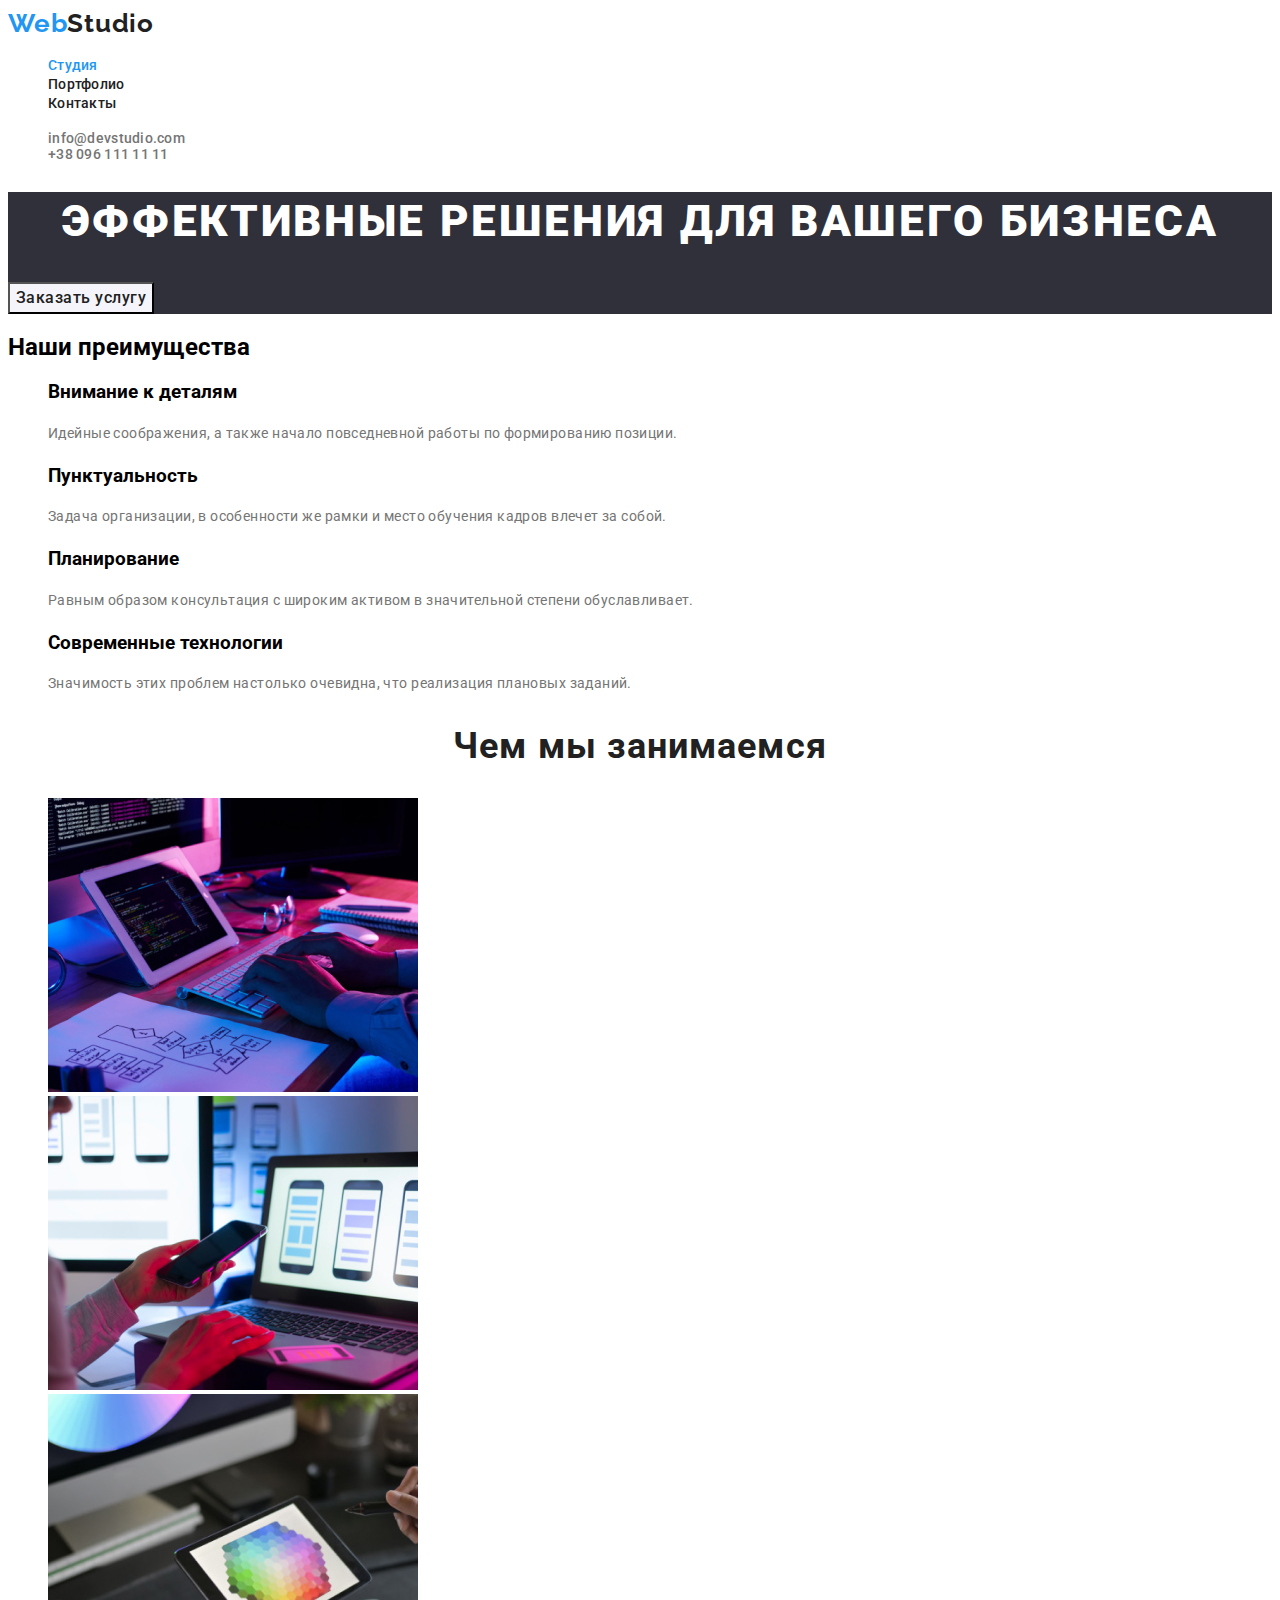
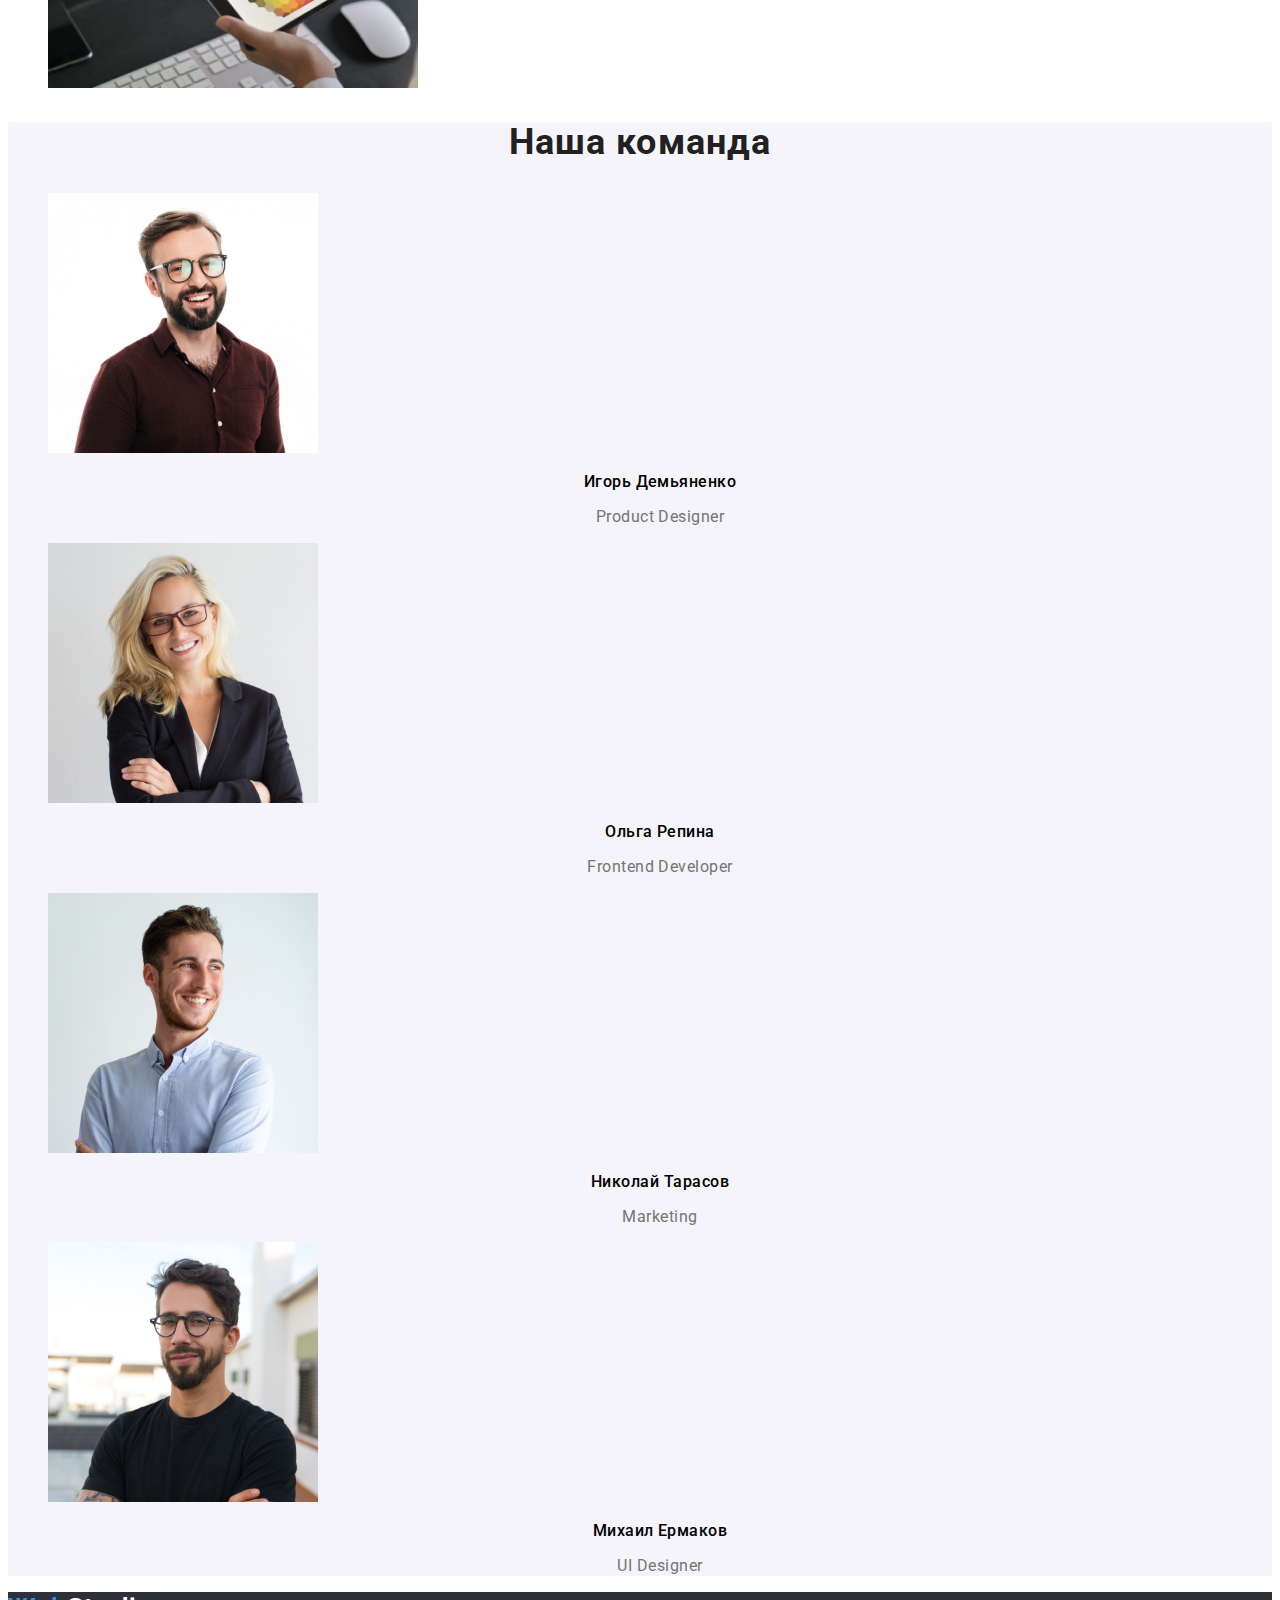
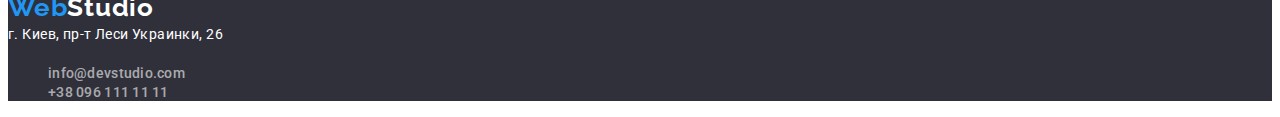
<file: index.html>
<!DOCTYPE html>
<html lang="ru">
<head>
    <meta charset="UTF-8">
    <meta http-equiv="X-UA-Compatible" content="IE=edge">
    <meta name="viewport" content="width=device-width, initial-scale=1.0">
    <title>WebStudio</title>
    <link rel="stylesheet" href="./css/styles.css">
    <link rel="preconnect" href="https://fonts.googleapis.com">
    <link rel="preconnect" href="https://fonts.gstatic.com" crossorigin>
    <link href="https://fonts.googleapis.com/css2?family=Raleway:wght@700&family=Roboto:wght@400;500;700;900&display=swap"
    rel="stylesheet">

</head>
<body>
    
    <!--Шапка сайта-->

    <header class="header">
        <nav class="header-nav">
            <a class="logo" href="./index.html">Web<span class="logo-header">Studio</span></a>
                <ul class="header-list">
                    <li class="header-item"><a href="./index.html" class="header-link current" >Студия</a></li>
                    <li class="header-item"><a href="./portfolio.html" class="header-link" >Портфолио</a></li>
                    <li class="header-item"><a href="" class="header-link" >Контакты</a></li>
                </ul>
        </nav>
        <ul class="header-info">
            <li><a class="header-info-item" href="mailto:info@devstudio.com">info@devstudio.com</a></li>
            <li class="header-info-item"><a class="header-info-item" href="tel:+380961111111">+38 096 111 11 11</a></li>
        </ul>     
    </header>

    <main>
    
    <!--Секция герой-->

    <section class="hero">
        <h1 class="hero-title">Эффективные решения для вашего бизнеса</h1>
            <button class="button-hero" type="button"> Заказать услугу</button>
    </section>
    
    <!--Описание преимуществ-->

    <section class="benefits">
        <h2 class="benefits-h2">Наши преимущества</h2>
        <ul class="benefits-list">
            <li class="benefits-item">
                <h3 class="benefits-title">Внимание к деталям</h3>
                    <p class="benefits-text">Идейные соображения, а также начало повседневной работы по формированию позиции.</p>
            </li>
            <li class="benefits-item">
                <h3 class="benefits-title">Пунктуальность</h3>
                    <p class="benefits-text">Задача организации, в особенности же рамки и место обучения кадров влечет за собой.</p>
            </li>
            <li class="benefits-item">
                <h3 class="benefits-title">Планирование</h3>
                    <p class="benefits-text">Равным образом консультация с широким активом в значительной степени обуславливает.</p>
            </li>
            <li class="benefits-item">
                <h3 class="benefits-title">Современные технологии</h3>
                    <p class="benefits-text">Значимость этих проблем настолько очевидна, что реализация плановых заданий.</p>
            </li>
        </ul>
    </section>
    
    <!--Чем мы занимаемся-->

    <section class="activity">
        <h2 class="activity-title">Чем мы занимаемся</h2>
            <ul class="activity-list">
                <li class="activity-item"><img src="./images/what_we_do1.jpg" alt="работа с ПК" width="370"></li>
                <li class="activity-item"><img src="./images/what_we_do2.jpg" alt="работа с смартфоном" width="370"></li>
                <li class="activity-item"><img src="./images/what_we_do3.jpg" alt="работа с планщетом" width="370"></li>
            </ul>
    </section>

    <!--Наша команда-->

    <section class="team">
        <h2 class="team-section-title">Наша команда</h2>
        <ul class="team-list">
            <li class="team-item">
                <img src="images/team1.jpg" alt="Первый участник команды" width="270">
                    <h3 class="team-title">Игорь Демьяненко</h3>
                        <p class="team-text">Product Designer</p>
            </li>
            <li class="team-item">
                <img src="images/team2.jpg" alt="Второй участник команды" width="270">
                    <h3 class="team-title">Ольга Репина</h3>
                        <p class="team-text">Frontend Developer</p>
            </li>
            <li class="team-item">
                <img src="images/team3.jpg" alt="Третий участник команды" width="270">
                    <h3 class="team-title">Николай Тарасов</h3>
                        <p class="team-text">Marketing</p>
                    
            </li>
            <li class="team-item">
                <img src="images/team4.jpg" alt="Четвертый участник команды" width="270">
                    <h3 class="team-title">Михаил Ермаков</h3>
                        <p class="team-text">UI Designer</p>      
            </li>
        </ul>
    </section>

    </main>

    <!--Подвал сайта-->

    <footer class="footer">
        <a class="logo" href="./index.html"> Web<span class="logo-footer">Studio</span></a>
        <address class="footer-address">г. Киев, пр-т Леси Украинки, 26</address>
        <ul class="footer-info">
            <li class="footer-info-item"><a class="footer-link" href="mailto:info@devstudio.com">info@devstudio.com</a></li>
            <li class="footer-info-item"><a class="footer-link" href="tel:+380961111111">+38 096 111 11 11</a></li>
        </ul>
    </footer>
    
</body>
</html>
</file>
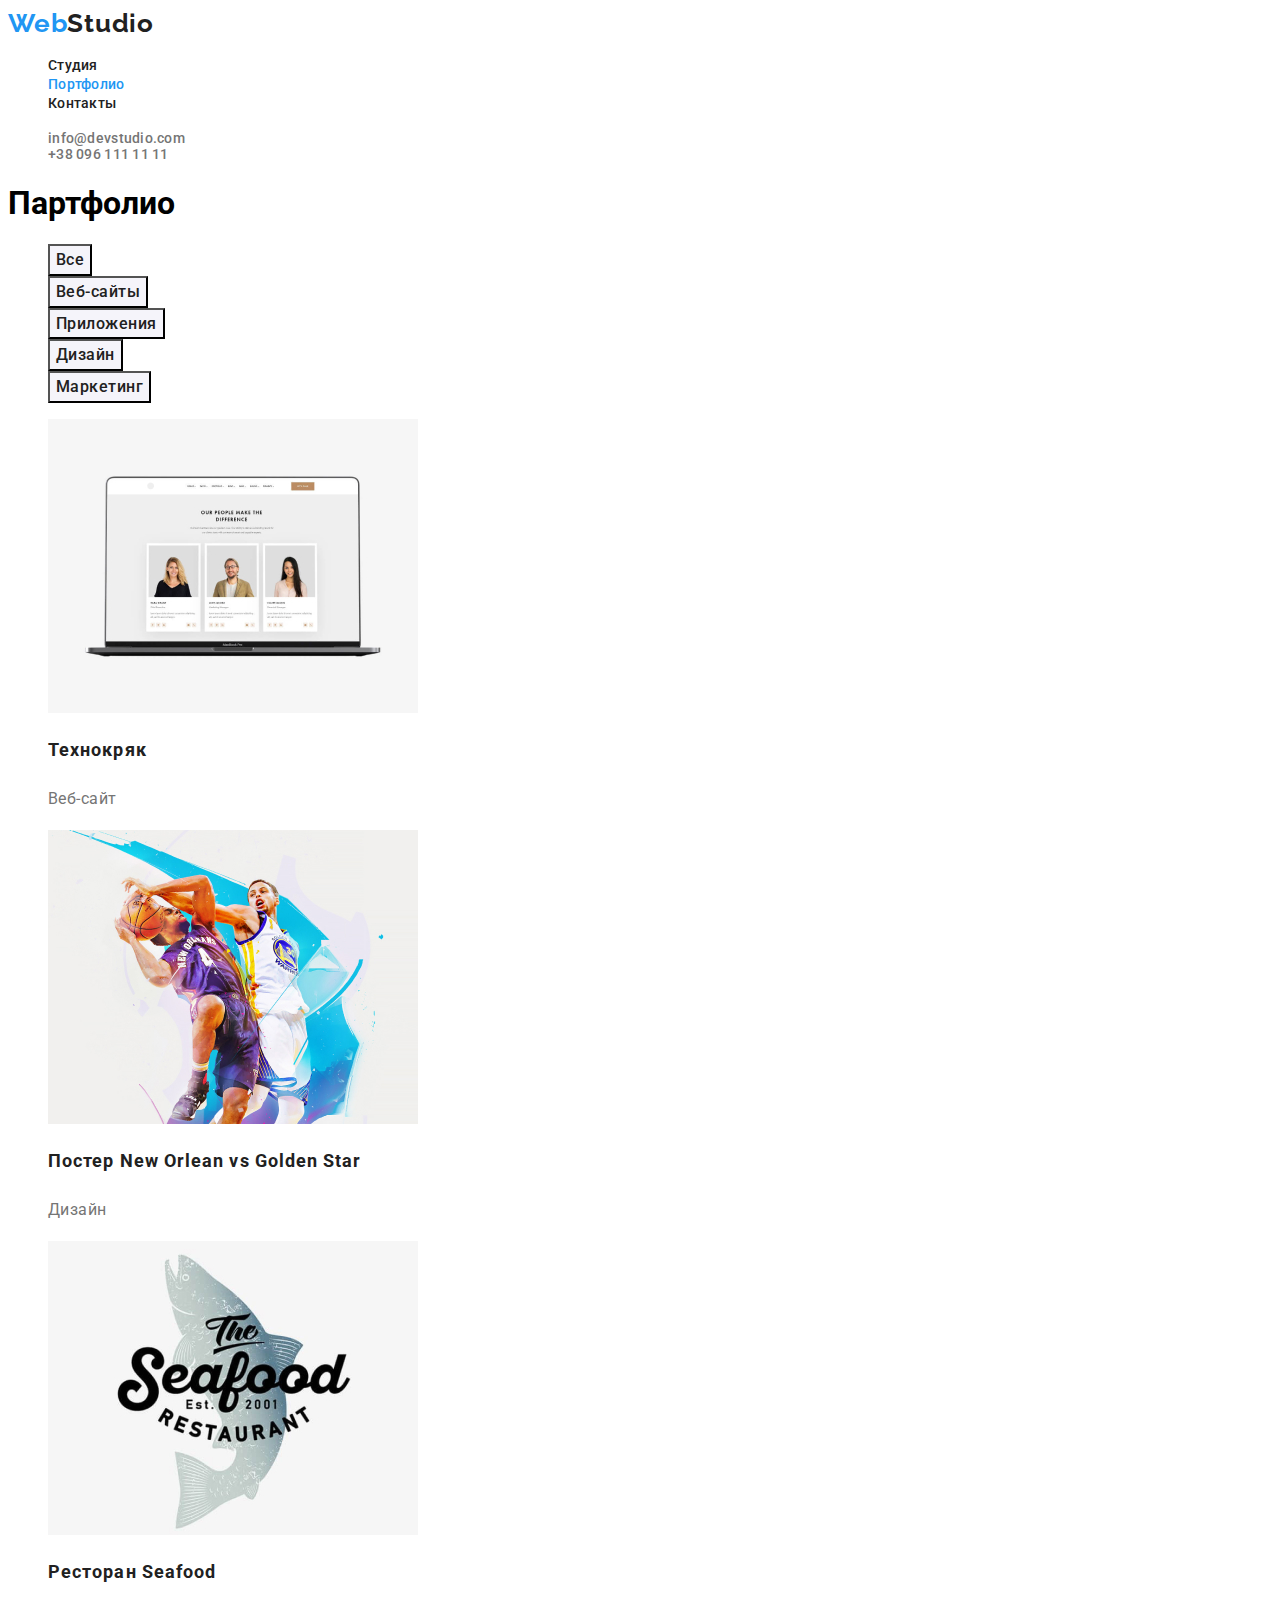
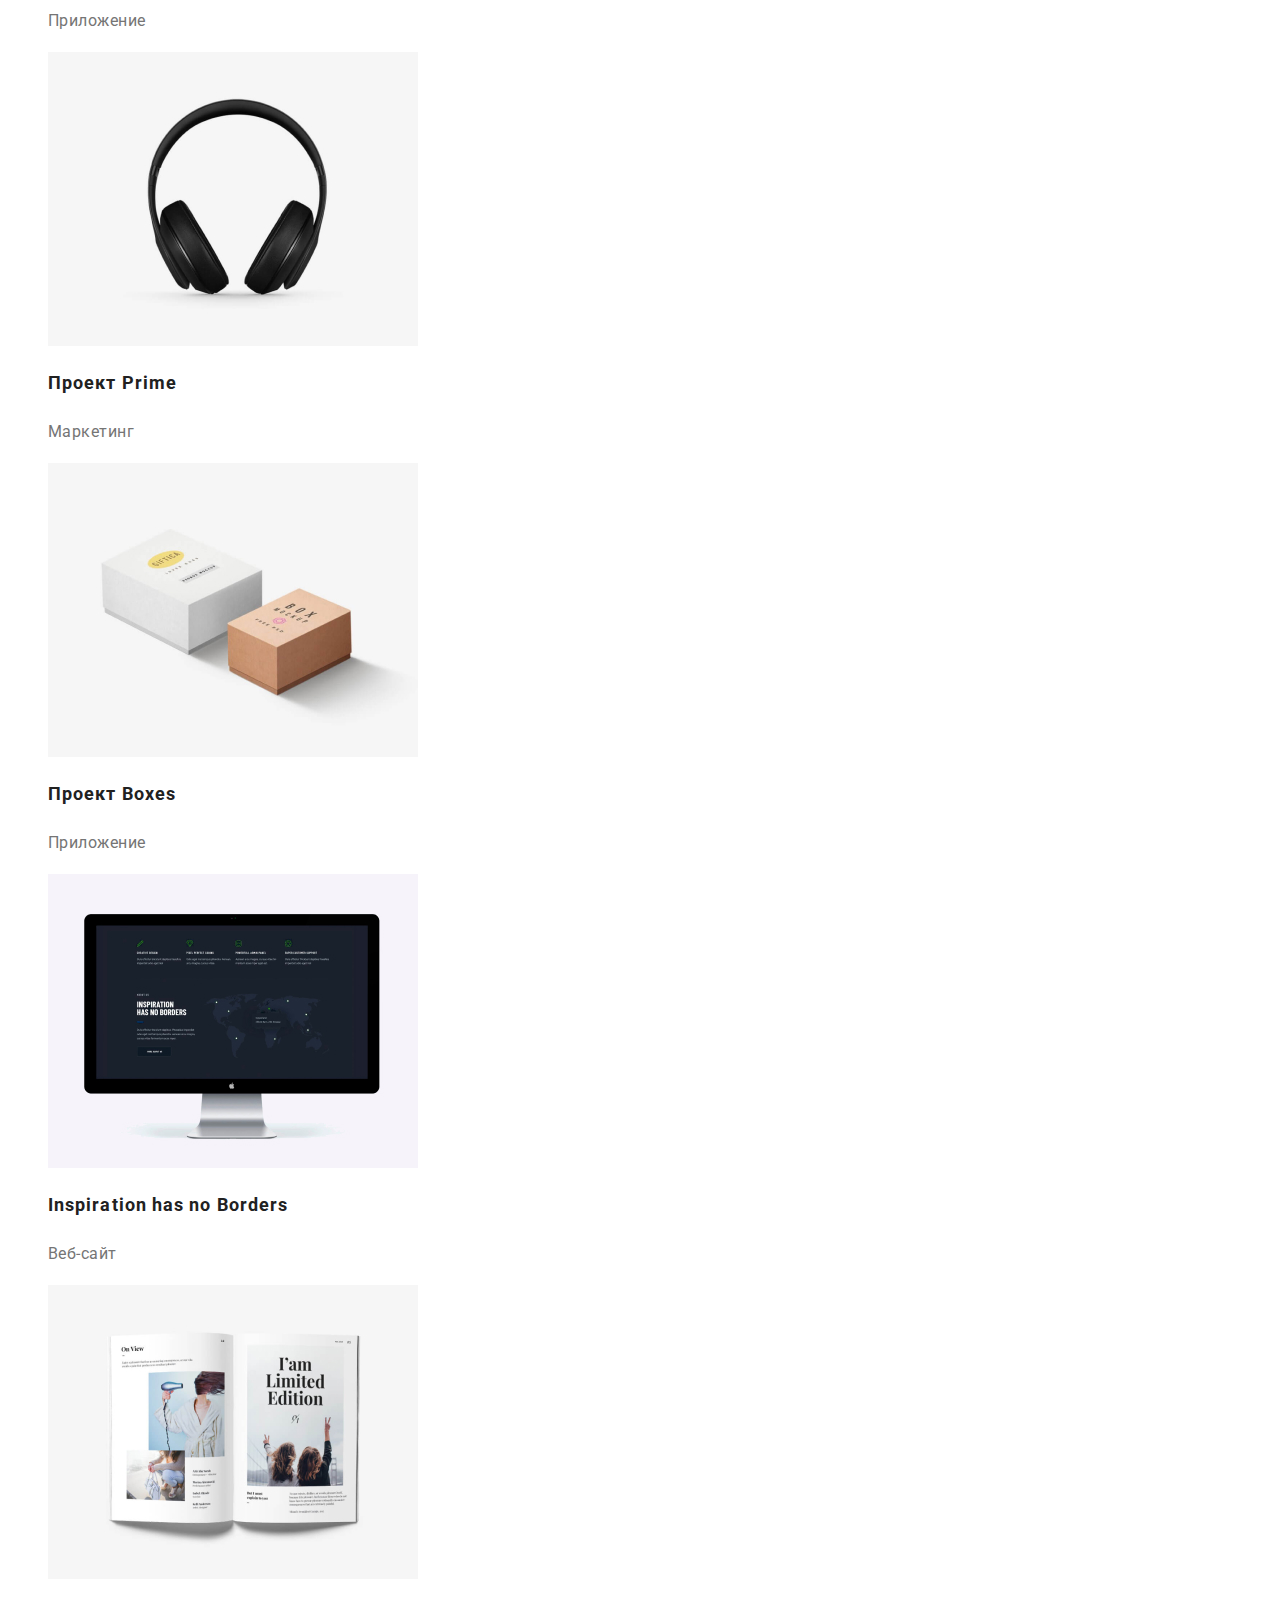
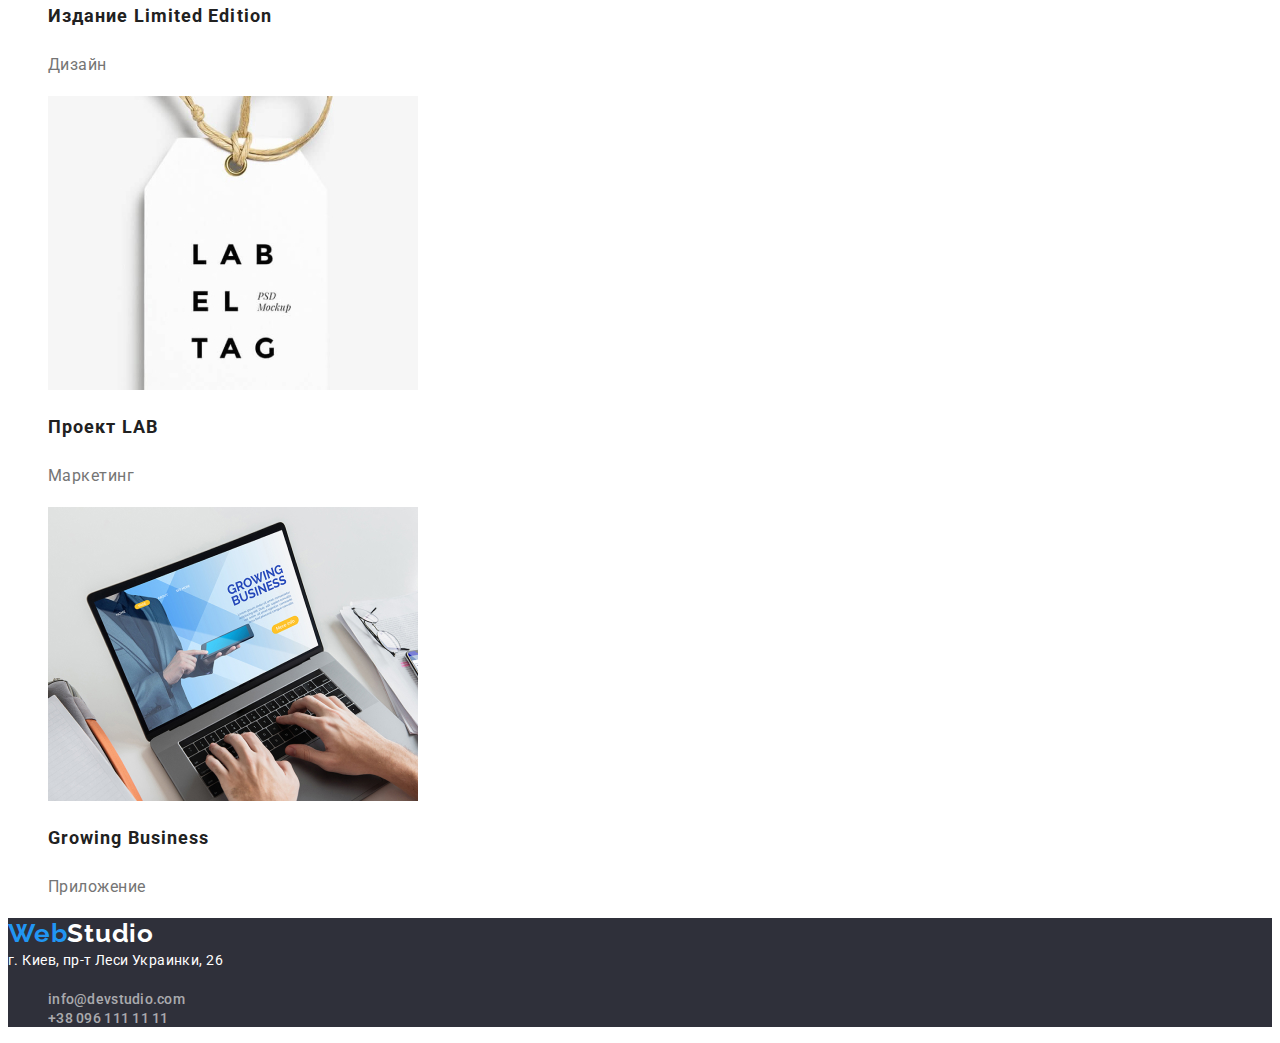
<file: portfolio.html>
<!DOCTYPE html>
<html lang="ru">

<head>
    <meta charset="UTF-8">
    <meta http-equiv="X-UA-Compatible" content="IE=edge">
    <meta name="viewport" content="width=device-width, initial-scale=1.0">
    <title>Partfolio</title>
    <link rel="stylesheet" href="./css/styles.css">
    <link rel="preconnect" href="https://fonts.googleapis.com">
    <link rel="preconnect" href="https://fonts.gstatic.com" crossorigin>
    <link href="https://fonts.googleapis.com/css2?family=Raleway:wght@700&family=Roboto:wght@400;500;700;900&display=swap"
        rel="stylesheet">

</head>
<body>

    <!--Шапка сайта-->

    <header class="header">
        <nav class="header-nav">
            <a class="logo" href="./index.html">Web<span class="logo-header">Studio</span></a>
            <ul class="header-list">
                <li class="header-item"><a href="./index.html" class="header-link ">Студия</a></li>
                <li class="header-item"><a href="./portfolio.html" class="header-link current">Портфолио</a></li>
                <li class="header-item"><a href="" class="header-link">Контакты</a></li>
            </ul>
        </nav>
        <ul class="header-info">
            <li><a class="header-info-item" href="mailto:info@devstudio.com">info@devstudio.com</a></li>
            <li class="header-info-item"><a class="header-info-item" href="tel:+380961111111">+38 096 111 11 11</a></li>
        </ul>
    </header>

    <main>

        <!--Секция герой-->

        <section class="portfolio-hero">
            <h1>Партфолио</h1>
            <ul class="portfolio-hero-batton">
                <li> <button class="button-hero" type="button">Все</button> </li>
                <li> <button class="button-hero" type="button">Веб-сайты</button> </li>
                <li> <button class="button-hero" type="button">Приложения</button> </li>
                <li> <button class="button-hero" type="button">Дизайн</button></li>
                <li> <button class="button-hero" typ="button">Маркетинг</button> </li>
            </ul>
            <ul class="portfolio-hero-list">
                <li class="portfolio-hero-item"> 
                    <a href="">
                        <img src="./images/foto1.jpg" alt="проэкт1" width="370" >
                        <h2 class="portfolio-hero-title">Технокряк</h2>
                        <p class="portfolio-hero-subtitle">Веб-сайт</p>
                    </a> 
                </li>
                <li class="portfolio-hero-list">
                    <a href="">
                        <img src="./images/foto2.jpg" alt="проэкт2" width="370">
                        <h2 class="portfolio-hero-title">Постер New Orlean vs Golden Star</h2>
                        <p class="portfolio-hero-subtitle">Дизайн</p>
                    </a>
                </li>
                <li class="portfolio-hero-list">
                    <a href="">
                        <img src="./images/foto3.jpg" alt="проэкт3" width="370">
                        <h2 class="portfolio-hero-title">Ресторан Seafood</h2>
                        <p class="portfolio-hero-subtitle">Приложение</p>
                    </a>
                </li>
                <li class="portfolio-hero-list">
                    <a href="">
                        <img src="./images/foto4.jpg" alt="проэкт4" width="370">
                        <h2 class="portfolio-hero-title">Проект Prime</h2>
                        <p class="portfolio-hero-subtitle">Маркетинг</p>
                    </a>
                </li>
                <li class="portfolio-hero-list">
                    <a href="">
                        <img src="./images/foto5.jpg" alt="проэкт5" width="370">
                        <h2 class="portfolio-hero-title">Проект Boxes</h2>
                        <p class="portfolio-hero-subtitle">Приложение</p>
                    </a>
                </li>
                <li class="portfolio-hero-list">
                    <a href="">
                        <img src="./images/foto6.jpg" alt="проэкт6" width="370">
                        <h2 class="portfolio-hero-title">Inspiration has no Borders</h2>
                        <p class="portfolio-hero-subtitle">Веб-сайт</p>
                    </a>
                </li>
                <li class="portfolio-hero-list">
                    <a href="">
                        <img src="./images/foto7.jpg" alt="проэкт7" width="370">
                        <h2 class="portfolio-hero-title">Издание Limited Edition</h2>
                        <p class="portfolio-hero-subtitle">Дизайн</p>
                    </a>
                </li>
                <li class="portfolio-hero-list">
                    <a href="">
                        <img src="./images/foto8.jpg" alt="проэкт8" width="370">
                        <h2 class="portfolio-hero-title">Проект LAB</h2>
                        <p class="portfolio-hero-subtitle">Маркетинг</p>
                    </a>
                </li>
                <li class="portfolio-hero-list">
                    <a href="">
                        <img src="./images/foto9.jpg" alt="проэкт9" width="370">
                        <h2 class="portfolio-hero-title">Growing Business</h2>
                        <p class="portfolio-hero-subtitle">Приложение</p>
                    </a>
                </li>
            </ul>
            
        </section>
    </main>

    <!--Подвал сайта-->


    <footer class="footer">
        <a class="logo" href="./index.html"> Web<span class="logo-footer">Studio</span></a>
        <address class="footer-address">г. Киев, пр-т Леси Украинки, 26</address>
        <ul class="footer-info">
            <li class="footer-info-item"><a class="footer-link" href="mailto:info@devstudio.com">info@devstudio.com</a></li>
            <li class="footer-info-item"><a class="footer-link" href="tel:+380961111111">+38 096 111 11 11</a></li>
        </ul>
    </footer>
</body>

</html>
</file>
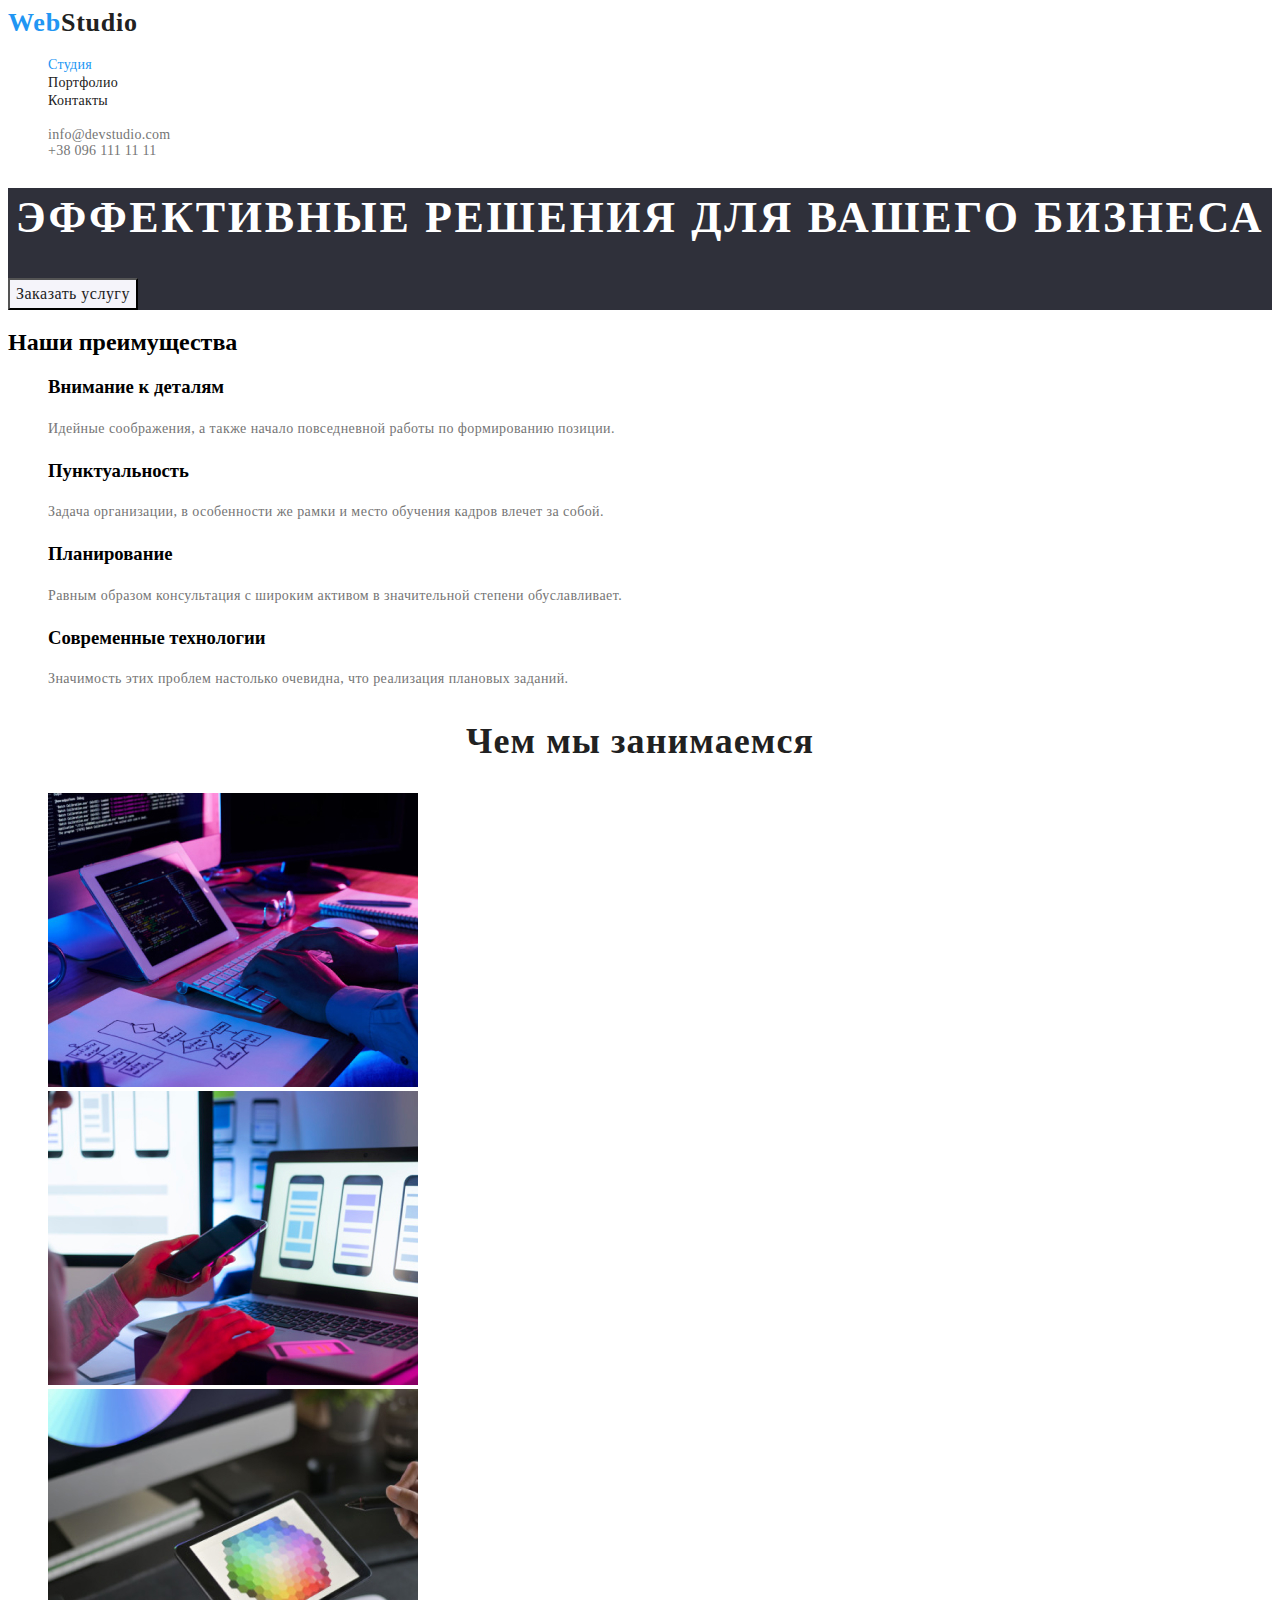
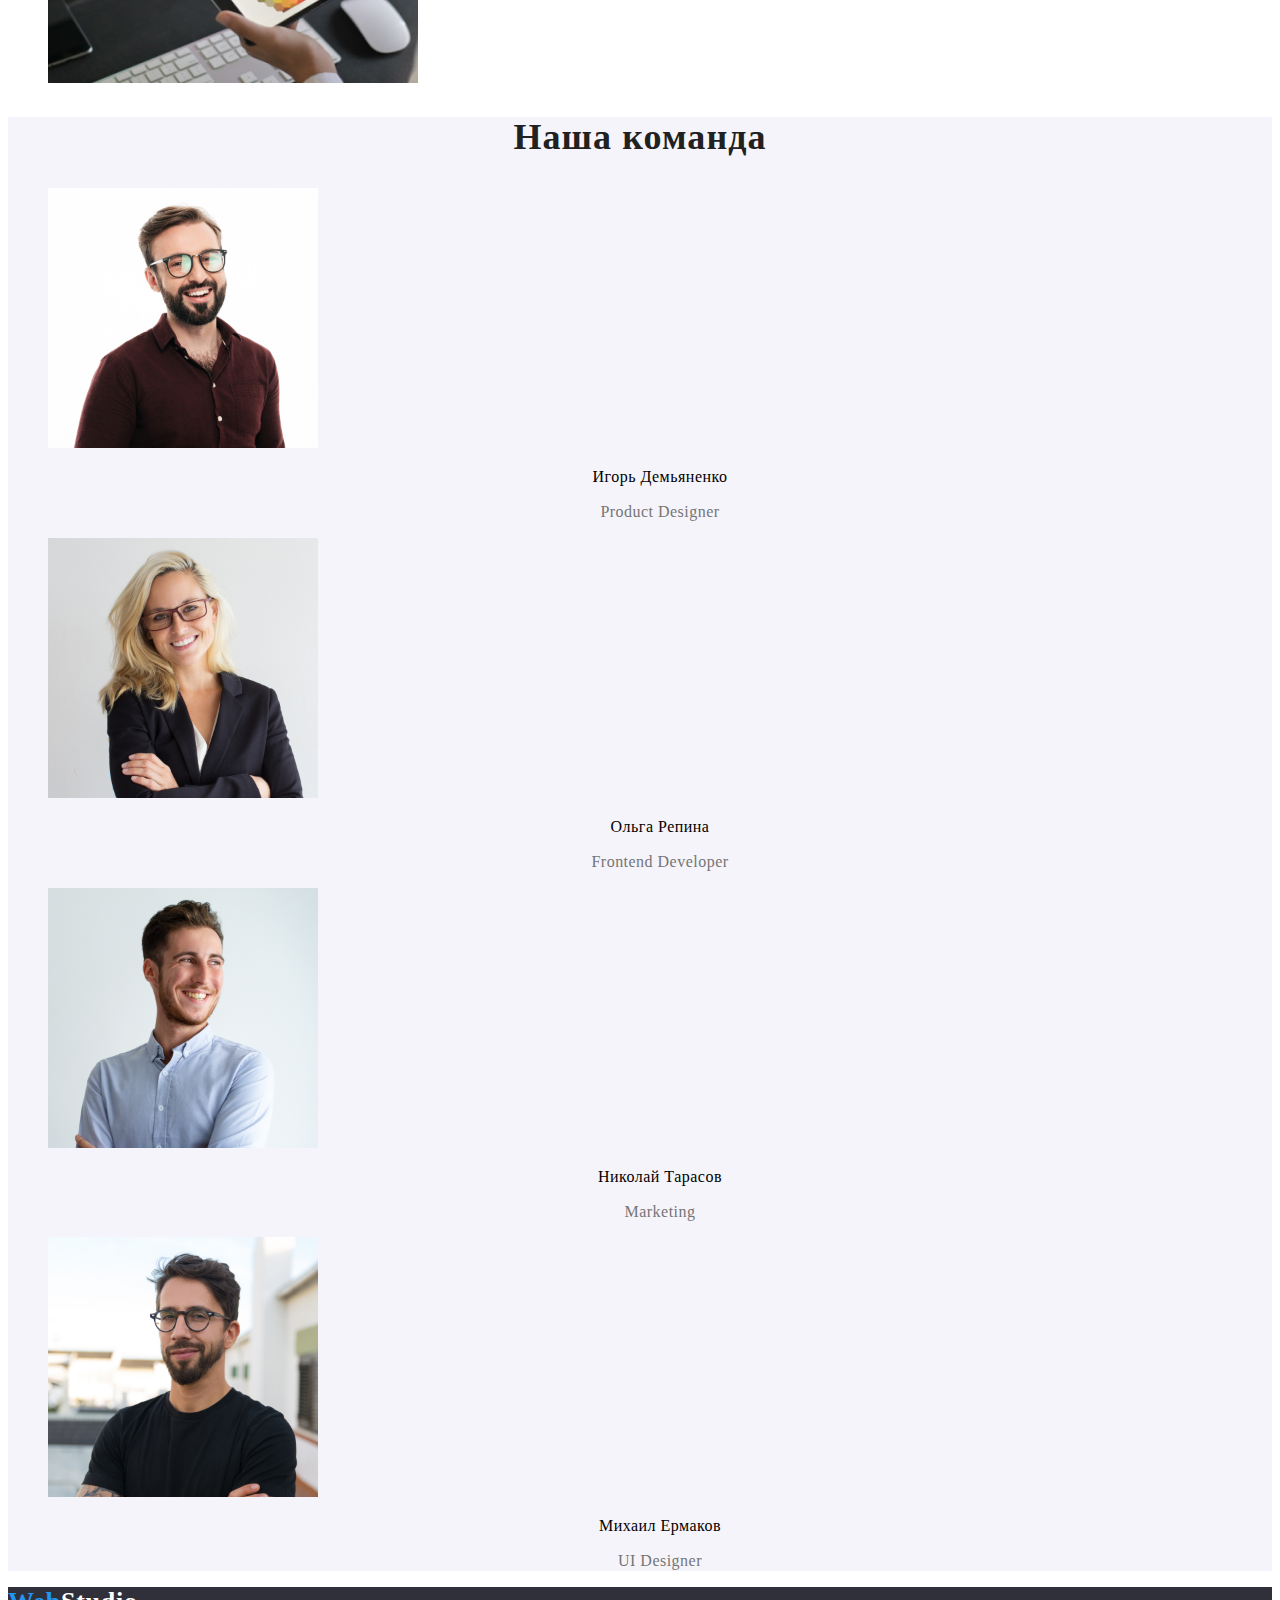
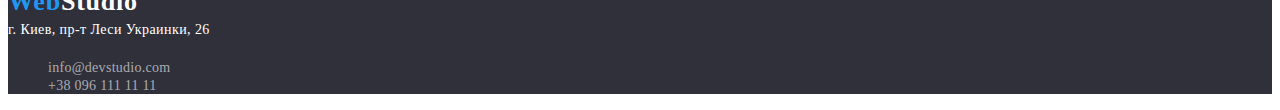
<file: studio.html>
<!DOCTYPE html>
<html lang="ru">
<head>
    <meta charset="UTF-8">
    <meta http-equiv="X-UA-Compatible" content="IE=edge">
    <meta name="viewport" content="width=device-width, initial-scale=1.0">
    <title>WebStudio</title>
    <link rel="stylesheet" href="./css/styles.css">
    <link rel="preconnect" href="https://fonts.googleapis.com">
    <link rel="preconnect" href="https://fonts.gstatic.com" crossorigin>
    <link
        href="https: //fonts.googleapis.com/css2?family= Roboto: семья = Raleway: вес @ 700 &семья = Робото: вес @ 400; 500; 700; 900 & display=swap"
        rel="stylesheet">

</head>
<body>
    
    <!--Шапка сайта-->

    <header class="header">
        <nav class="header-nav">
            <a class="logo" href="./studio.html">Web<span class="logo-header">Studio</span></a>
                <ul class="header-list">
                    <li class="header-item"><a href="./studio.html" class="header-link current" >Студия</a></li>
                    <li class="header-item"><a href="./portfolio.html" class="header-link" >Портфолио</a></li>
                    <li class="header-item"><a href="" class="header-link" >Контакты</a></li>
                </ul>
        </nav>
        <ul class="header-info">
            <li><a class="header-info-item" href="mailto:info@devstudio.com">info@devstudio.com</a></li>
            <li class="header-info-item"><a class="header-info-item" href="tel:+380961111111">+38 096 111 11 11</a></li>
        </ul>     
    </header>

    <main>
    
    <!--Секция герой-->

    <section class="hero">
        <h1 class="hero-title">Эффективные решения для вашего бизнеса</h1>
            <button class="button-hero" type="button"> Заказать услугу</button>
    </section>
    
    <!--Описание преимуществ-->

    <section class="benefits">
        <h2 class="benefits-h2">Наши преимущества</h2>
        <ul class="benefits-list">
            <li class="benefits-item">
                <h3 class="benefits-title">Внимание к деталям</h3>
                    <p class="benefits-text">Идейные соображения, а также начало повседневной работы по формированию позиции.</p>
            </li>
            <li class="benefits-item">
                <h3 class="benefits-title">Пунктуальность</h3>
                    <p class="benefits-text">Задача организации, в особенности же рамки и место обучения кадров влечет за собой.</p>
            </li>
            <li class="benefits-item">
                <h3 class="benefits-title">Планирование</h3>
                    <p class="benefits-text">Равным образом консультация с широким активом в значительной степени обуславливает.</p>
            </li>
            <li class="benefits-item">
                <h3 class="benefits-title">Современные технологии</h3>
                    <p class="benefits-text">Значимость этих проблем настолько очевидна, что реализация плановых заданий.</p>
            </li>
        </ul>
    </section>
    
    <!--Чем мы занимаемся-->

    <section class="activity">
        <h2 class="activity-title">Чем мы занимаемся</h2>
            <ul class="activity-list">
                <li class="activity-item"><img src="./images/what_we_do1.jpg" alt="работа с ПК" width="370"></li>
                <li class="activity-item"><img src="./images/what_we_do2.jpg" alt="работа с смартфоном" width="370"></li>
                <li class="activity-item"><img src="./images/what_we_do3.jpg" alt="работа с планщетом" width="370"></li>
            </ul>
    </section>

    <!--Наша команда-->

    <section class="team">
        <h2 class="team-section-title">Наша команда</h2>
        <ul class="team-list">
            <li class="team-item">
                <img src="images/team1.jpg" alt="Первый участник команды" width="270">
                    <h3 class="team-title">Игорь Демьяненко</h3>
                        <p class="team-text">Product Designer</p>
            </li>
            <li class="team-item">
                <img src="images/team2.jpg" alt="Второй участник команды" width="270">
                    <h3 class="team-title">Ольга Репина</h3>
                        <p class="team-text">Frontend Developer</p>
            </li>
            <li class="team-item">
                <img src="images/team3.jpg" alt="Третий участник команды" width="270">
                    <h3 class="team-title">Николай Тарасов</h3>
                        <p class="team-text">Marketing</p>
                    
            </li>
            <li class="team-item">
                <img src="images/team4.jpg" alt="Четвертый участник команды" width="270">
                    <h3 class="team-title">Михаил Ермаков</h3>
                        <p class="team-text">UI Designer</p>      
            </li>
        </ul>
    </section>

    </main>

    <!--Подвал сайта-->

    <footer class="footer">
        <a class="logo" href="./studio.html"> Web<span class="logo-footer">Studio</span></a>
        <address class="footer-address">г. Киев, пр-т Леси Украинки, 26</address>
        <ul class="footer-info">
            <li class="footer-info-item"><a class="footer-link" href="mailto:info@devstudio.com">info@devstudio.com</a></li>
            <li class="footer-info-item"><a class="footer-link" href="tel:+380961111111">+38 096 111 11 11</a></li>
        </ul>
    </footer>
    
</body>
</html>
</file>
<file: css/styles.css>
:root{
    --primary-text-color:#212121;
    --secondary-test-color:#757575;
    --hero-text-color:#FFFFFF;
    --active-color-change:#2196F3;
    --secondary-color-background:#2F303A;
    --background-color: #E5E5E5;
    --background-color-team:#F5F4FA ;
}
body {
    font-family:'Roboto'; 
}
ul{
list-style:none;
}
a{
    text-decoration: none;
}

/* Логотип */

.logo{
color:var(--active-color-change);
font-family:'Raleway';
text-decoration: none;
font-weight: 700;
font-size: 26px;
line-height: 1.19;
letter-spacing: 0.03em;
}
.logo-header{
    color:var(--primary-text-color);
}
.logo-footer {
    color: var(--hero-text-color)
}

/* Header */
.header{
    background-color: var(--hero-text-color);
}

.header-link:hover,
.header-link:focus{
    color: var(--active-color-change);
}
.header-link.current{
    color: var(--active-color-change);
}

.header-link{
    font-weight: 500;
    font-size: 14px;
    line-height: 1.14;
    letter-spacing: 0.02em;
    color:var(--primary-text-color);
}
.header-info-item:hover,
.header-info-item:focus {
    color: var(--active-color-change);
}
.header-info-item {
    font-weight: 500;
    font-size: 14px;
    line-height: 1.14;
    letter-spacing: 0.02em;
    color:var(--secondary-test-color);
}
/* Hero */
.hero{
    background-color:var(--secondary-color-background);
}
.hero-title{
    font-weight: 900;
    font-size: 44px;
    line-height: 1.36;
    text-align: center;
    letter-spacing: 0.06em;
    text-transform: uppercase;
    color: var(--hero-text-color);
}
.button-hero{
    background-color:var(--active-color-change);
    font-family: 'Roboto';
    font-weight: 700;
    font-size: 16px;
    line-height: 1.87;
    display: flex;
    align-items: center;
    text-align: center;
    letter-spacing: 0.06em;
    color: var(--hero-text-color)
}
.button-hero:hover,
.button-hero:focus{
    box-shadow: 0px 4px 4px rgba(0, 0, 0, 0.15);
    border-radius: 4px;
}

/* benefits */

}
.benefits-title{
font-weight: 700;
font-size: 14px;
line-height: 1.14;
letter-spacing: 0.03em;
text-transform: uppercase;
color: var(--primary-text-color);
}
.benefits-text{
    font-size: 14px;
    line-height: 1.71;
    letter-spacing: 0.03em;
    color: var(--secondary-test-color);
}
/* activity */

.activity-title{
    font-weight: 700;
    font-size: 36px;
    line-height: 1.16;
    text-align: center;
    letter-spacing: 0.03em;
    color: var(--primary-text-color);
}
/* team */
.team{
    background-color:var(--background-color-team);
}
.team-section-title{
    font-weight: 700;
    font-size: 36px;
    line-height: 1.16;
    text-align: center;
    letter-spacing: 0.03em;
    color: var(--primary-text-color);
}
.team-title{
    font-weight: 500;
    font-size: 16px;
    line-height: 1.18;
    text-align: center;
    letter-spacing: 0.03em;
}
.team-text{
    font-size: 16px;
    line-height: 1.18;
    text-align: center;
    letter-spacing: 0.03em;
    color: var(--secondary-test-color);
}
/* footer */
.footer{
    background-color:var(--secondary-color-background);
}
.footer-address{
    font-family: 'Roboto';
    font-style: normal;
    font-size: 14px;
    line-height: 1.71;
    letter-spacing: 0.03em;
    color: var(--hero-text-color);
}
.footer-link {
    font-weight: 500;
    font-size: 14px;
    line-height: 1.14;
    letter-spacing: 0.02em;
    color:rgba(255, 255, 255, 0.6);
}
.footer-link:hover,
.footer-link:focus{
    color: #2196F3;
}

/* portfolio-hero */

 .button-hero{
    background-color: var(--background-color-team);
    font-family: inherit;
    font-weight: 500;
    font-size: 16px;
    line-height: 1.62;
    text-align: center;
    letter-spacing: 0.03em;
    color: #212121;
 }
.button-hero:hover,
.button-hero:focus{
     background-color: var(--active-color-change);
     color: var(--hero-text-color);
 }
.portfolio-hero-title{
    font-weight: 700;
    font-size: 18px;
    line-height: 2.00;
    letter-spacing: 0.06em;
    color: var(--primary-text-color);
}
.portfolio-hero-subtitle{
    font-size: 16px;
    line-height: 1.88;
    letter-spacing: 0.03em;
    color: #757575;
}
</file>
